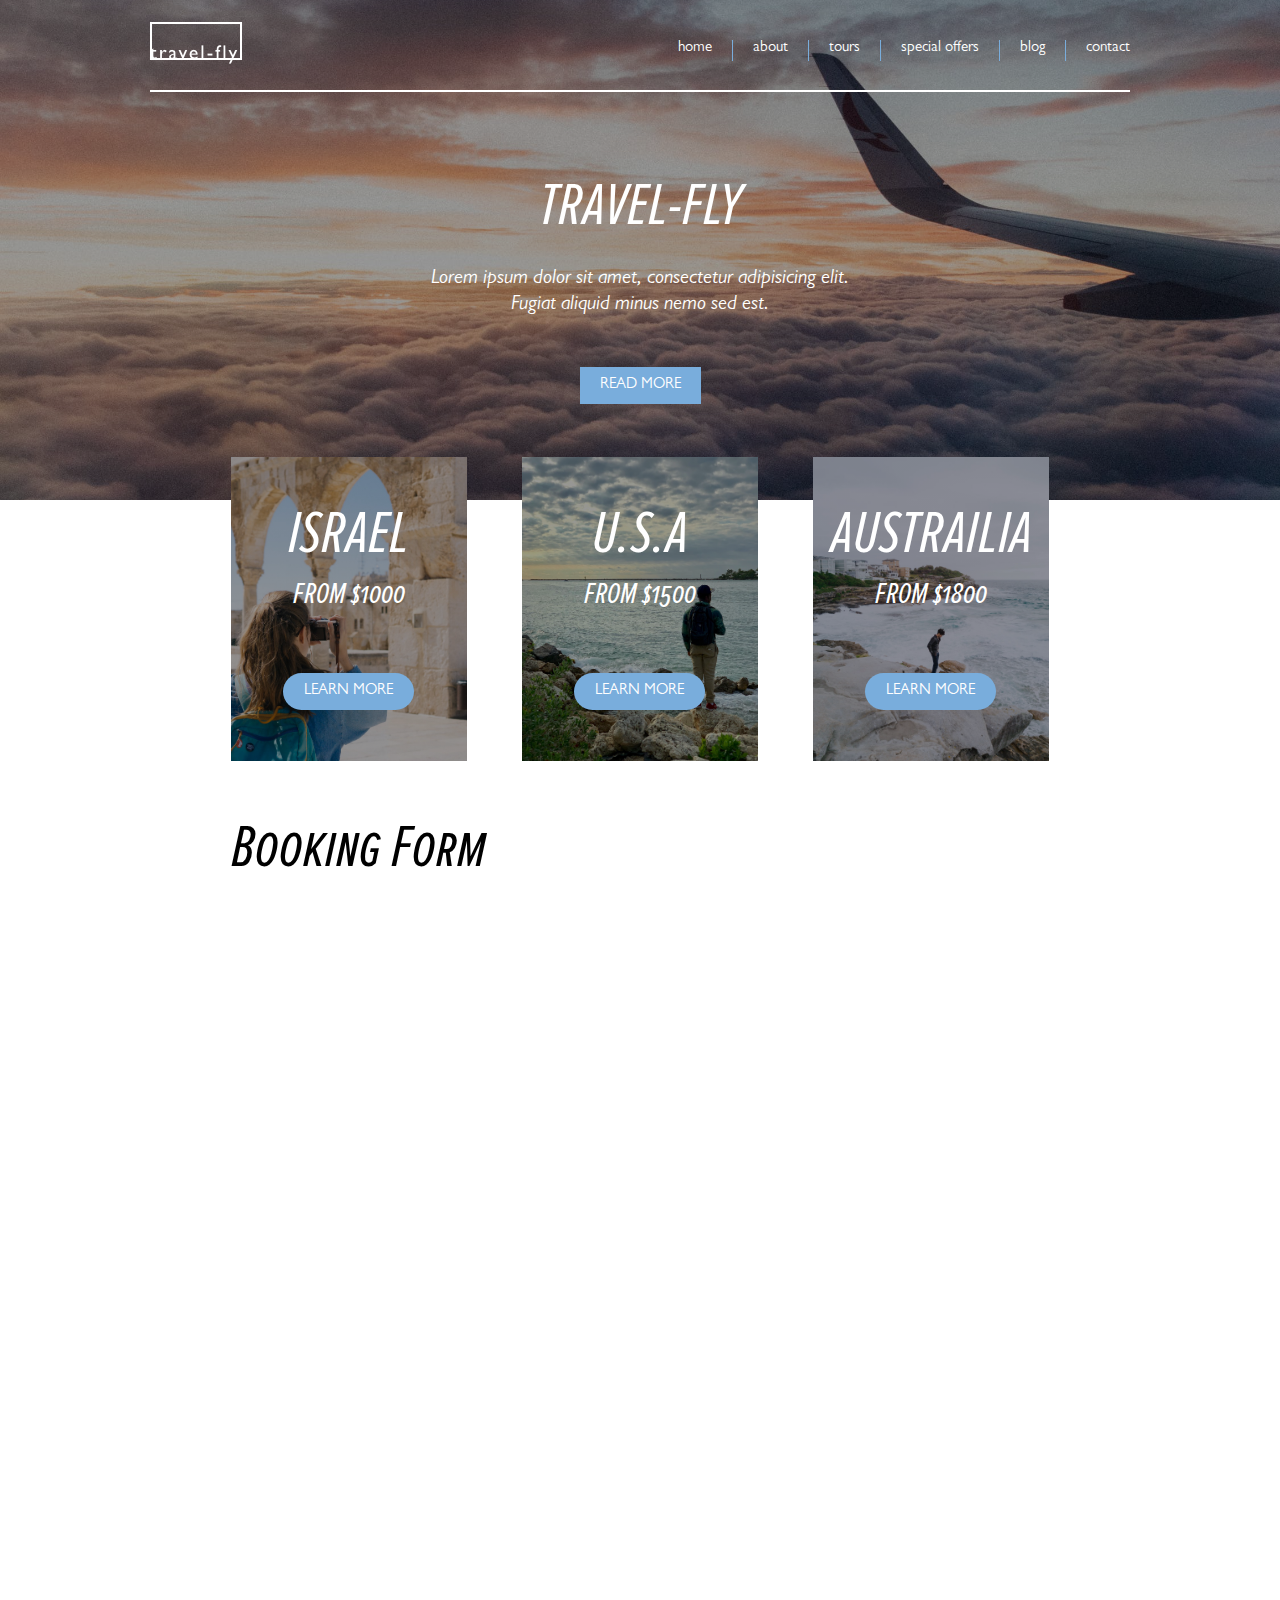
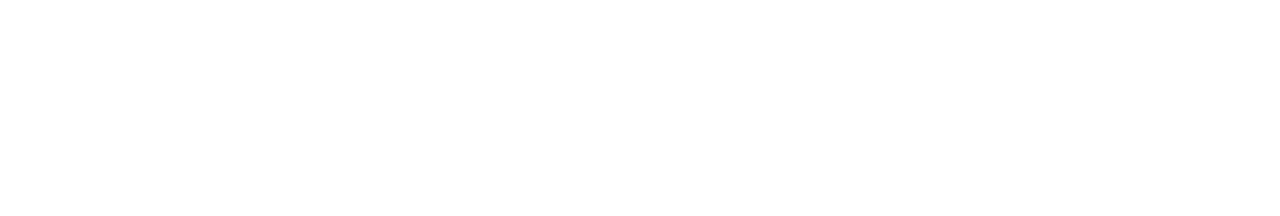
<file: index.html>
<!DOCTYPE html>
<html lang="en">
<head>
    <meta charset="UTF-8">
    <meta http-equiv="X-UA-Compatible" content="IE=edge">
    <meta name="viewport" content="width=device-width, initial-scale=1.0">
    <title>Travel-Fly</title>
    <link rel="stylesheet" href="https://cdnjs.cloudflare.com/ajax/libs/font-awesome/6.2.1/css/all.min.css" integrity="sha512-MV7K8+y+gLIBoVD59lQIYicR65iaqukzvf/nwasF0nqhPay5w/9lJmVM2hMDcnK1OnMGCdVK+iQrJ7lzPJQd1w==" crossorigin="anonymous" referrerpolicy="no-referrer" />
    <link rel="stylesheet" href="css/styles.css">
</head>
<body>
    <div class="wrapper">
        <div class="nav-holder">
            <nav class="home-bottom">
                <div class="logo">
                <a href=#>
                <img src="images/logo/logo-white.png" alt="logo"></a>
                </div>
                <div class="links">
                    <a class="home-nav" href=#>home</a>
                    <a class="home-nav leftBar" href="about.html">about</a>
                    <a class="home-nav leftBar" href=#>tours</a>
                    <a class="home-nav leftBar" href=#>special offers</a>
                    <a class="home-nav leftBar" href=#>blog</a>
                    <a class="home-nav leftBar" href=#>contact</a>
                </div>
            </nav>
        </div>
        <div class="content">
            <div class="home">
                <div class="hero">
                    <div class="title">
                        <h1>TRAVEL-FLY</h1>
                        <p>Lorem ipsum dolor sit amet, consectetur adipisicing elit.</p>
                        <p>Fugiat aliquid minus nemo sed est.</p>
                        <h6><a href=#>READ MORE</a></h6>
                    </div>
                </div>
                <div class="promo">
                    <div class="tour-component israel">
                        <div class="info">
                            <div>
                            <h1>Israel</h1>
                            <p>from $1000</p></div>
                            <h6><a href=#>Learn More</a></h6>
                        </div>
                    </div>
                    <div class="tour-component usa">
                        <div class="info">
                            <div>
                            <h1>U.S.A</h1>
                            <p>from $1500</p></div>
                            <h6><a href=#>Learn More</a></h6>
                        </div>
                    </div>
                    <div class="tour-component austrailia">
                        <div class="info">
                            <div>
                            <h1>Austrailia</h1>
                            <p>from $1800</p></div>
                            <h6><a href=#>Learn More</a></h6>
                        </div>
                    </div>
                </div>
                <div class="form-area">
                    <h1>Booking Form</h1>
                    <div class="form">
                        <div class="two-inputs">
                            <input class="left" type="text" placeholder="name . . .">
                            <input class="right" type="text" placeholder="email . . .">
                        </div>
                        <div class="two-inputs">
                            <input class="left" type="text" placeholder="country . . .">
                            <input class="right" type="text" placeholder="hotel . . .">
                        </div>
                        <div class="single-input">
                            <div class="leftLabel"><label for="checkin">Check-in</label></div>
                            <input class="large" type="text" placeholder="05/10/2020">
                            <i class="icon fa-regular fa-calendar-days"></i>
                        </div>
                        <div class="single-input">
                            <div class="leftLabel"><label for="checkout">Check-out</label></div>
                            <input class="large" type="text" placeholder="05/20/2020">
                            <i class="icon fa-regular fa-calendar-days"></i>
                        </div>
                        <div class="triple-line">
                            <div class="dd-pair">
                                <label for="adult">Adult</label>
                                <select name="number" id="number">
                                    <option value="2">2</option>
                                </select>
                                <i class="fa-solid fa-caret-down"></i>
                            </div>
                            <div class="dd-pair">
                                <label for="children">Children</label>
                                <select name="number" id="number">
                                    <option value="0">0</option>
                                </select>
                                <i class="fa-solid fa-caret-down"></i>
                            </div>
                            <div class="dd-pair">
                                <label for="rooms">Rooms</label>
                                <select name="number" id="number">
                                    <option value="1">1</option>
                                </select>
                                <i class="fa-solid fa-caret-down"></i>
                            </div>
                        </div>
                        <div>
                            <textarea name="message" id="message" cols="30" rows="10" placeholder="message . . ."></textarea>
                        </div>
                        <div class="formSubmission">
                            <a href=#>Submit</a>
                        </div>
                    </div>
                </div>
            </div>
        </div>
        <footer>
            <div class="foot">
                <div class="logo">
                    <img src="images/logo/logo-white.png" alt="logo">
                </div>
                <div class="copy">Copyright 2019 travel-fly.  All rights reserved</div>
                <div class="socials">
                    <i class="fa-brands fa-square-facebook"></i>
                    <i class="fa-brands fa-square-instagram"></i>
                    <i class="fa-brands fa-square-twitter"></i>
                </div>
            </div>
        </footer>
    </div>
</body>
</html>
</file>
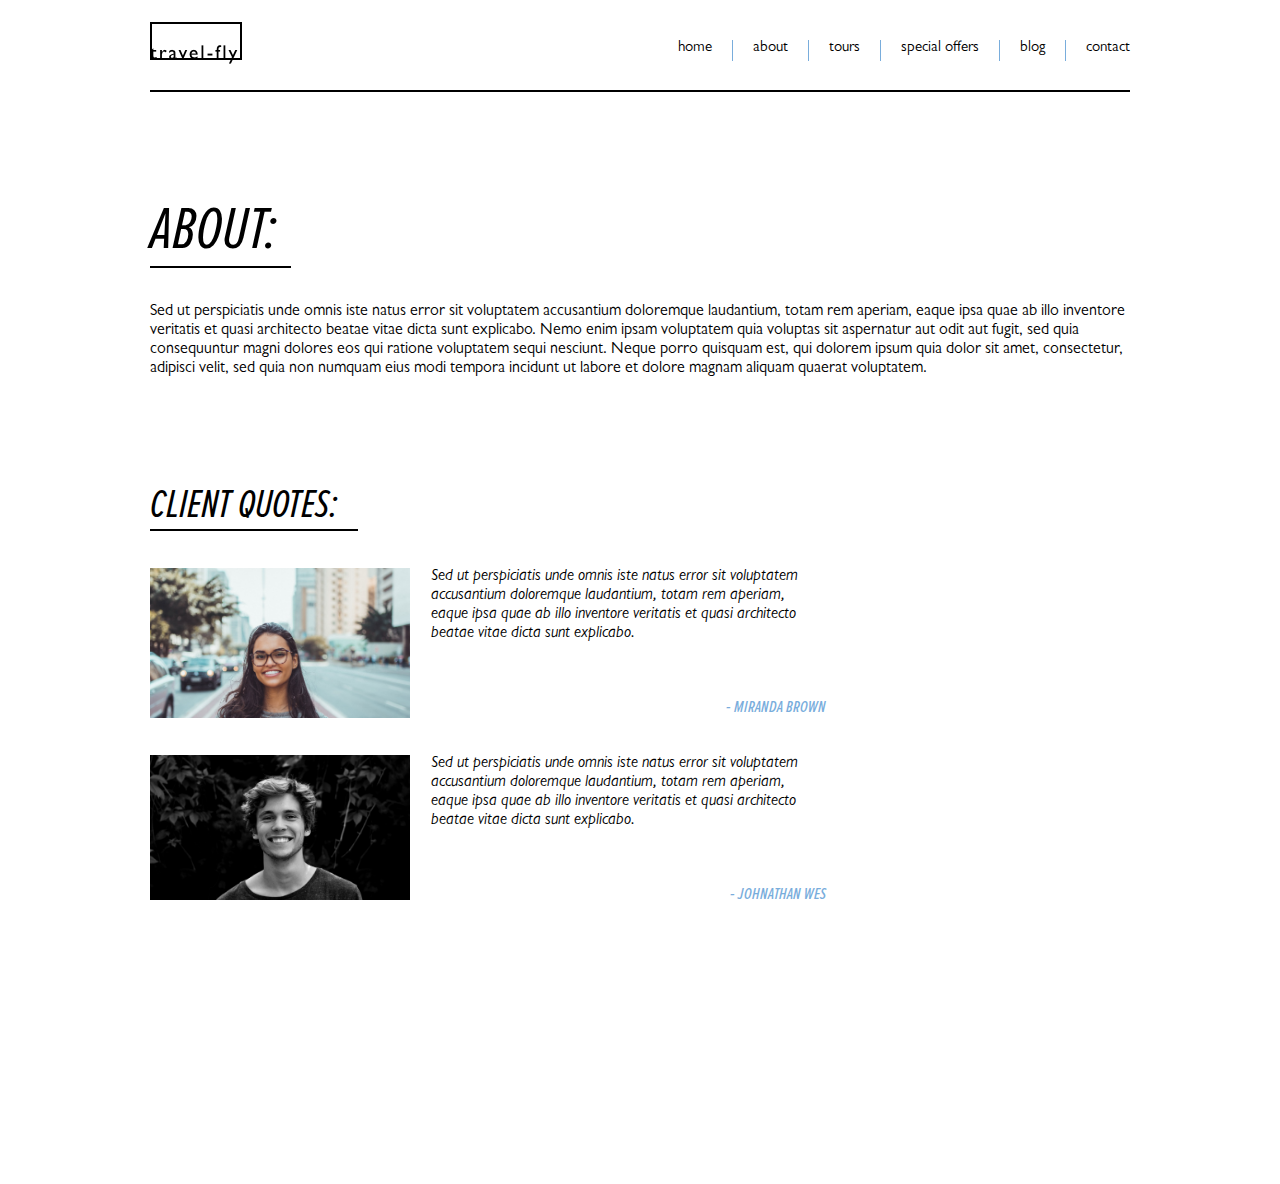
<file: about.html>
<!DOCTYPE html>
<html lang="en">
<head>
    <meta charset="UTF-8">
    <meta http-equiv="X-UA-Compatible" content="IE=edge">
    <meta name="viewport" content="width=device-width, initial-scale=1.0">
    <title>Travel-Fly</title>
    <link rel="stylesheet" href="https://cdnjs.cloudflare.com/ajax/libs/font-awesome/6.2.1/css/all.min.css" integrity="sha512-MV7K8+y+gLIBoVD59lQIYicR65iaqukzvf/nwasF0nqhPay5w/9lJmVM2hMDcnK1OnMGCdVK+iQrJ7lzPJQd1w==" crossorigin="anonymous" referrerpolicy="no-referrer" />
    <link rel="stylesheet" href="css/styles.css">
</head>
<body>
    <div class="wrapper">
        <div class="nav-holder">
            <nav class="normal-bottom">
                <div class="logo">
                <a href="index.html">
                <img src="images/logo/logo-black.png" alt="logo"></a>
                </div>
                <div class="links">
                    <a class="normal-nav" href="index.html">home</a>
                    <a class="normal-nav leftBar" href=#>about</a>
                    <a class="normal-nav leftBar" href=#>tours</a>
                    <a class="normal-nav leftBar" href=#>special offers</a>
                    <a class="normal-nav leftBar" href=#>blog</a>
                    <a class="normal-nav leftBar" href=#>contact</a>
                </div>
            </nav>
        </div>
        <div class="content">
            <div class="about">
                <div class="about-header">
                  <h1>ABOUT:</h1>
                  <p>
                    Sed ut perspiciatis unde omnis iste natus error sit voluptatem
                    accusantium doloremque laudantium, totam rem aperiam, eaque ipsa
                    quae ab illo inventore veritatis et quasi architecto beatae vitae
                    dicta sunt explicabo. Nemo enim ipsam voluptatem quia voluptas sit
                    aspernatur aut odit aut fugit, sed quia consequuntur magni dolores
                    eos qui ratione voluptatem sequi nesciunt. Neque porro quisquam est,
                    qui dolorem ipsum quia dolor sit amet, consectetur, adipisci velit,
                    sed quia non numquam eius modi tempora incidunt ut labore et dolore
                    magnam aliquam quaerat voluptatem.
                  </p>
                </div>
                <div class="about-client-quotes">
                  <p class="client-quote-title">client Quotes:</p>
                  <div class="client-box">
                    <div class="client-image">
                      <img src="images/about-client-01.jpg" alt="client1" />
                    </div>
                    <div class="client-quote">
                      <p>
                        Sed ut perspiciatis unde omnis iste natus error sit voluptatem
                        accusantium doloremque laudantium, totam rem aperiam, eaque ipsa
                        quae ab illo inventore veritatis et quasi architecto beatae
                        vitae dicta sunt explicabo.
                      </p>
                    </div>
                    <div class="client-name">- miranda brown</div>
                  </div>
                  <div class="client-box">
                    <div class="client-image">
                      <img src="images/about-client-02.jpg" alt="client2" />
                    </div>
                    <div class="client-quote">
                      <p>
                        Sed ut perspiciatis unde omnis iste natus error sit voluptatem
                        accusantium doloremque laudantium, totam rem aperiam, eaque ipsa
                        quae ab illo inventore veritatis et quasi architecto beatae
                        vitae dicta sunt explicabo.
                      </p>
                    </div>
                    <div class="client-name">- johnathan wes</div>
                  </div>
                </div>
            </div>
        </div>
        <footer>
            <div class="foot">
                <div class="logo">
                    <img src="images/logo/logo-white.png" alt="logo">
                </div>
                <div class="copy">Copyright 2019 travel-fly.  All rights reserved</div>
                <div class="socials">
                    <i class="fa-brands fa-square-facebook"></i>
                    <i class="fa-brands fa-square-instagram"></i>
                    <i class="fa-brands fa-square-twitter"></i>
                </div>
            </div>
        </footer>
    </div>
</body>
</html>
</file>
<file: css/styles.css>
.tour-component {
  width: 236px;
  height: 304px;
  background-position: center;
  background-repeat: no-repeat;
  background-size: cover;
  display: flex;
  align-items: center;
  justify-content: center;
}
.tour-component .info {
  width: 80%;
  height: 100%;
  color: #fff;
  display: flex;
  flex-direction: column;
  align-items: center;
  justify-content: space-between;
  text-transform: uppercase;
  text-align: center;
}
.tour-component .info h1 {
  font-family: Proxima-ECI;
  font-weight: normal;
  font-size: 60px;
  margin-bottom: 5px;
  margin-top: 40px;
}
.tour-component .info p {
  font-family: Proxima-ECI;
  font-weight: normal;
  font-size: 30px;
}
.tour-component .info h6 {
  margin-bottom: 60px;
}
.tour-component .info a {
  font-family: GS-Reg;
  font-weight: normal;
  font-size: 15px;
  text-decoration: none;
  color: #fff;
  padding: 11px 21px;
  background-color: #79ADDC;
  border-radius: 20px;
}

.israel {
  background-image: linear-gradient(rgba(0, 0, 0, 0.4), rgba(0, 0, 0, 0.4)), url(../images/tour/tour-01.jpg);
}

.usa {
  background-image: linear-gradient(rgba(0, 0, 0, 0.4), rgba(0, 0, 0, 0.4)), url(../images/tour/tour-02.jpg);
}

.austrailia {
  background-image: linear-gradient(rgba(0, 0, 0, 0.4), rgba(0, 0, 0, 0.4)), url(../images/tour/tour-03.jpg);
}

@media (max-width: 860px) {
  .tour-component {
    margin-bottom: 30px;
  }
}
* {
  margin: 0;
  padding: 0;
  box-sizing: border-box;
}

html, body {
  height: 100%;
  overflow-x: hidden;
}

h1, h2, h3, h4, h5, h6, p {
  margin-bottom: 16px;
}

.wrapper {
  max-width: 1280px;
  min-height: 500px;
  background-color: #fff;
  margin: 0 auto;
  position: relative;
}

@font-face {
  font-family: GS-Reg;
  src: url(fonts/Gill-Sans-Font-Family/Gill_Sans.otf);
}
@font-face {
  font-family: GS-Light;
  src: url(fonts/Gill-Sans-Font-Family/Gill_Sans_Light.otf);
}
@font-face {
  font-family: GS-Italic;
  src: url(fonts/Gill-Sans-Font-Family/Gill_Sans_Italic.otf);
}
@font-face {
  font-family: Proxima-ECI;
  src: url(fonts/ProximaNovaScOsfExtraCondensed.ttf);
}
.nav-holder {
  position: absolute;
  top: 0;
  z-index: 99;
  width: 100%;
}
.nav-holder nav {
  max-width: 980px;
  height: 92px;
  margin: 0 auto;
  display: flex;
  justify-content: space-between;
  align-items: center;
}
.nav-holder nav .links {
  margin-top: 10px;
  display: flex;
  justify-content: space-evenly;
}
.nav-holder nav .links a {
  font-family: GS-Reg;
  font-size: 15px;
  text-decoration: none;
}
.nav-holder nav .links .leftBar {
  height: 21px;
  border-left: solid #79ADDC 1px;
  margin-left: 20px;
  padding-left: 20px;
}
.nav-holder nav .links .home-nav {
  color: #fff;
}
.nav-holder nav .links .normal-nav {
  color: #000;
}
.nav-holder .home-bottom {
  border-bottom: solid #fff 2px;
}
.nav-holder .normal-bottom {
  border-bottom: solid #000 2px;
}

@media (max-width: 1000px) {
  nav {
    padding: 0px 20px;
  }
}
@media (max-width: 650px) {
  .nav-holder nav .links {
    margin-left: 10px;
  }
  .nav-holder nav .links .leftBar {
    margin-left: 8px;
    padding-left: 8px;
  }
}
@media (max-width: 480px) {
  .nav-holder nav .links a {
    font-size: 10px;
  }
  .nav-holder nav .links .leftBar {
    height: 15px;
    margin-left: 4px;
    padding-left: 4px;
  }
  .nav-holder nav .logo img {
    width: 70px;
  }
}
.home .hero {
  max-width: 100%;
  height: 500px;
  background-image: linear-gradient(rgba(0, 0, 0, 0.4), rgba(0, 0, 0, 0.4)), url(../images/hero.jpg);
  background-position: center;
  background-repeat: no-repeat;
  background-size: cover;
  display: flex;
  justify-content: center;
  align-items: center;
}
.home .hero .title {
  margin: 80px auto 0 auto;
  text-align: center;
  color: #fff;
}
.home .hero .title h1 {
  margin-bottom: 25px;
  font-family: Proxima-ECI;
  font-weight: normal;
  font-size: 60px;
}
.home .hero .title p {
  margin-bottom: 2px;
  font-family: GS-Italic;
  font-size: 20px;
}
.home .hero .title h6 {
  margin-top: 60px;
  font-weight: normal;
}
.home .hero .title a {
  margin-top: 60px;
  font-family: GS-Reg;
  text-decoration: none;
  font-size: 15px;
  color: #fff;
  padding: 11px 20px;
  background-color: #79ADDC;
}
.home .promo {
  max-width: 818px;
  min-height: 304px;
  display: flex;
  justify-content: space-between;
  margin: -43px auto 0 auto;
}
.home .form-area {
  max-width: 818px;
  min-height: 304px;
  margin: 0 auto;
  margin: 50px auto 0 auto;
}
.home .form-area h1 {
  font-family: Proxima-ECI;
  font-weight: normal;
  font-size: 60px;
  margin-bottom: 28px;
}
.home .form-area .form {
  margin-bottom: 100px;
}
.home .form-area .form input {
  height: 58px;
  padding: 20px;
  border: solid #79ADDC 2px;
  font-family: GS-Light;
  font-size: 18px;
  color: #000;
}
.home .form-area .form ::placeholder {
  color: #000;
  opacity: 1;
}
.home .form-area .form .two-inputs {
  min-height: 58px;
  display: flex;
  justify-content: space-between;
  margin-bottom: 20px;
}
.home .form-area .form .two-inputs .left {
  width: 344px;
}
.home .form-area .form .two-inputs .right {
  width: 453px;
}
.home .form-area .form .single-input {
  display: flex;
  align-items: center;
  justify-content: space-between;
  position: relative;
  margin-bottom: 20px;
}
.home .form-area .form .single-input .large {
  width: 698px;
}
.home .form-area .form .single-input .icon {
  font-size: 25px;
  position: absolute;
  right: 30px;
}
.home .form-area .form .single-input .leftLabel {
  text-align: left;
}
.home .form-area .form label {
  font-family: GS-Light;
  font-weight: normal;
  font-size: 18px;
  color: #000;
}
.home .form-area .form .triple-line {
  display: flex;
  align-items: center;
  justify-content: space-between;
  margin-bottom: 20px;
}
.home .form-area .form .triple-line .dd-pair {
  display: flex;
  align-items: center;
  justify-content: space-between;
  width: 222px;
  height: 58px;
  position: relative;
}
.home .form-area .form .triple-line .dd-pair select {
  width: 103px;
  height: 58px;
  border: solid #79ADDC 2px;
  padding-left: 19px;
  font-family: GS-Light;
  font-weight: normal;
  font-size: 18px;
  appearance: none;
  -webkit-appearance: none;
  -moz-appearance: none;
  color: #000;
  background-color: #fff;
}
.home .form-area .form .triple-line .dd-pair i {
  font-size: 25px;
  position: absolute;
  right: 11px;
}
.home .form-area .form textarea {
  width: 100%;
  height: 192px;
  padding: 20px;
  border: solid #79ADDC 2px;
  font-family: GS-Light;
  font-size: 18px;
  color: #000;
  resize: none;
  margin-bottom: 57px;
}
.home .form-area .form .formSubmission {
  width: 100%;
  min-height: 61px;
}
.home .form-area .form .formSubmission a {
  font-family: GS-Reg;
  font-weight: normal;
  font-size: 15px;
  color: #fff;
  padding: 21px 47%;
  background-color: #79ADDC;
  text-decoration: none;
  text-transform: uppercase;
  border-radius: 30px;
}

@media (max-width: 900px) {
  .form-area {
    padding: 0px 20px;
  }
  .form-area .form .two-inputs .left {
    width: 40%;
    margin-right: 20px;
  }
  .form-area .form .two-inputs .right {
    width: 40%;
  }
}
@media (max-width: 860px) {
  .home .promo {
    flex-direction: column;
    align-items: center;
  }
  .home .form-area .form {
    margin-bottom: 60px;
  }
  .home .form-area .form .single-input {
    flex-direction: column;
  }
  .home .form-area .form .single-input .large {
    width: 100%;
  }
  .home .form-area .form .single-input i {
    top: 38px;
  }
  .home .form-area .form .single-input .leftLabel {
    width: 100%;
  }
  .home .form-area .form .triple-line .dd-pair {
    margin-left: 10px;
  }
  .home .form-area .form .formSubmission a {
    padding: 21px 46%;
  }
}
@media (max-width: 640px) {
  .home .form-area .form .two-inputs {
    flex-direction: column;
  }
  .home .form-area .form .two-inputs .left {
    width: 100%;
    margin-bottom: 20px;
  }
  .home .form-area .form .two-inputs .right {
    width: 100%;
  }
  .home .form-area .form .triple-line .dd-pair {
    width: 30%;
  }
  .home .form-area .form .triple-line .dd-pair select {
    width: 50%;
  }
  .home .form-area .form .formSubmission a {
    padding: 21px 45%;
  }
}
@media (max-width: 480px) {
  .home .form-area .form .triple-line {
    flex-direction: column;
  }
  .home .form-area .form .triple-line .dd-pair {
    width: 100%;
    margin-bottom: 12px;
  }
  .home .form-area .form .triple-line .dd-pair select {
    width: 70%;
  }
  .home .form-area .form .formSubmission a {
    padding: 21px 42.5%;
  }
}
footer {
  max-width: 1280px;
  min-height: 100px;
  background-color: #79ADDC;
}
footer .foot {
  width: 980px;
  height: 100px;
  margin: 0 auto;
  display: flex;
  justify-content: space-between;
  align-items: center;
  color: #fff;
}
footer .foot .copy {
  font-family: GS-Reg;
  font-weight: normal;
  font-size: 12px;
}
footer .foot .socials {
  display: flex;
  justify-content: space-evenly;
  align-items: center;
  font-size: 25px;
}
footer .foot .socials i {
  margin-left: 21px;
}

@media (max-width: 1100px) {
  footer {
    width: 100%;
  }
  footer .foot {
    width: 100%;
    padding: 0px 20px;
  }
}
@media (max-width: 700px) {
  footer .foot .copy {
    margin-left: 10px;
  }
}
@media (max-width: 480px) {
  footer .foot .logo img {
    width: 70px;
  }
  footer .foot .copy {
    margin-left: 8px;
    font-size: 8px;
    text-align: center;
  }
  footer .foot .socials {
    font-size: 20px;
  }
  footer .foot .socials i {
    margin-left: 8px;
  }
}
.about {
  padding-top: 193px;
  margin-bottom: 179px;
}
.about .about-header {
  max-width: 980px;
  margin: 0 auto;
  margin-bottom: 101px;
}
.about .about-header h1 {
  width: 141px;
  margin-bottom: 35px;
  font-family: Proxima-ECI;
  font-weight: normal;
  font-size: 60px;
  border-bottom: solid #000 2px;
}
.about .about-header p {
  font-family: GS-Reg;
  font-weight: normal;
  font-size: 16px;
}
.about .about-client-quotes {
  max-width: 980px;
  margin: 0 auto;
}
.about .about-client-quotes .client-quote-title {
  width: 208px;
  margin-bottom: 37px;
  font-family: Proxima-ECI;
  font-weight: normal;
  font-size: 40px;
  border-bottom: solid #000 2px;
  text-transform: uppercase;
}
.about .about-client-quotes .client-box {
  max-width: 676px;
  display: flex;
  position: relative;
  margin-bottom: 37px;
}
.about .about-client-quotes .client-box .client-image {
  width: 260px;
  max-height: 150px;
  overflow: hidden;
  margin-right: 21px;
}
.about .about-client-quotes .client-box .client-image img {
  width: 100%;
}
.about .about-client-quotes .client-box .client-quote {
  max-width: 385px;
  font-family: GS-Italic;
  font-weight: normal;
  font-size: 16px;
}
.about .about-client-quotes .client-box .client-name {
  position: absolute;
  bottom: 0;
  right: 0;
  font-family: Proxima-ECI;
  font-weight: normal;
  font-size: 20px;
  color: #79ADDC;
}

@media (max-width: 1100px) {
  .about {
    margin-left: 20px;
    margin-right: 20px;
  }
}

/*# sourceMappingURL=styles.css.map */
</file>
